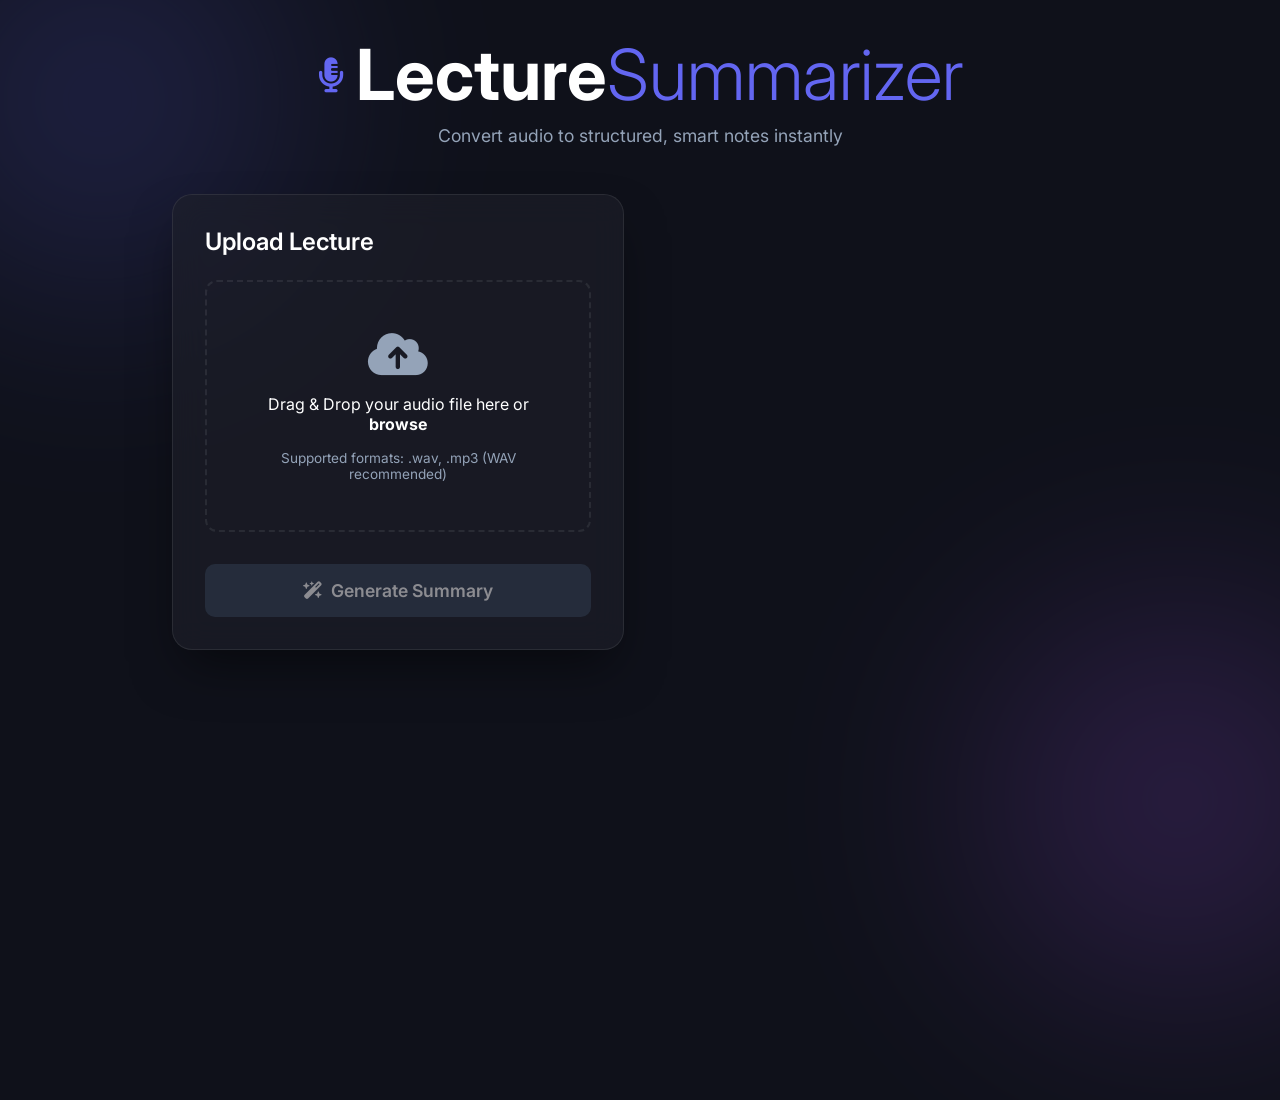
<file: frontend/index.html>
<!DOCTYPE html>
<html lang="en">
<head>
    <meta charset="UTF-8">
    <meta name="viewport" content="width=device-width, initial-scale=1.0">
    <title>AI Lecture Summarizer</title>
    <!-- Modern Font: Inter -->
    <link href="https://fonts.googleapis.com/css2?family=Inter:wght@300;400;500;600;700&display=swap" rel="stylesheet">
    <!-- FontAwesome for icons -->
    <link rel="stylesheet" href="https://cdnjs.cloudflare.com/ajax/libs/font-awesome/6.4.0/css/all.min.css">
    <link rel="stylesheet" href="style.css">
</head>
<body>
    <div class="blob-bg"></div>
    <div class="blob-bg blob-2"></div>
    
    <div class="container">
        <header>
            <div class="logo">
                <i class="fa-solid fa-microphone-lines"></i>
                <h1>Lecture<span>Summarizer</span></h1>
            </div>
            <p class="subtitle">Convert audio to structured, smart notes instantly</p>
        </header>

        <main>
            <section class="upload-section glass-panel">
                <h2>Upload Lecture</h2>
                <div class="drop-zone" id="dropZone">
                    <i class="fa-solid fa-cloud-arrow-up"></i>
                    <p>Drag & Drop your audio file here or <strong>browse</strong></p>
                    <span class="file-info">Supported formats: .wav, .mp3 (WAV recommended)</span>
                    <input type="file" id="fileInput" accept=".wav,.mp3" hidden>
                </div>
                
                <div class="selected-file" id="selectedFile" style="display: none;">
                    <i class="fa-solid fa-file-audio"></i>
                    <span id="fileName">lecture.wav</span>
                    <button class="remove-btn" id="removeFile" aria-label="Remove file"><i class="fa-solid fa-xmark"></i></button>
                </div>

                <button class="primary-btn" id="summarizeBtn" disabled>
                    <i class="fa-solid fa-wand-magic-sparkles"></i> Generate Summary
                </button>

                <div class="loading-state" id="loadingState" style="display: none;">
                    <div class="spinner"></div>
                    <p id="loadingStatus">Uploading audio...</p>
                    <div class="progress-bar"><div class="progress" id="progressBar"></div></div>
                </div>
            </section>

            <section class="results-section glass-panel" id="resultsSection" style="display: none;">
                <div class="tabs">
                    <button class="tab-btn active" data-target="keyPointsTab">Key Points</button>
                    <button class="tab-btn" data-target="summaryTab">Full Summary</button>
                    <button class="tab-btn" data-target="transcriptTab">Transcript</button>
                </div>

                <div class="tab-content active" id="keyPointsTab">
                    <h3>Important Highlights</h3>
                    <ul class="key-points-list" id="keyPointsList">
                        <!-- Key points populate here -->
                    </ul>
                </div>

                <div class="tab-content" id="summaryTab">
                    <h3>Lecture Summary</h3>
                    <p class="summary-text" id="summaryText"></p>
                </div>

                <div class="tab-content" id="transcriptTab">
                    <h3>Raw Transcript</h3>
                    <div class="transcript-box" id="transcriptText"></div>
                </div>
            </section>
        </main>
    </div>

    <script src="app.js"></script>
</body>
</html>
</file>
<file: frontend/style.css>
:root {
    --bg-dark: #0f111a;
    --text-primary: #ffffff;
    --text-secondary: #94a3b8;
    --accent: #6366f1;
    --accent-glow: rgba(99, 102, 241, 0.5);
    --accent-secondary: #a855f7;
    --glass-bg: rgba(30, 33, 43, 0.6);
    --glass-border: rgba(255, 255, 255, 0.08);
}

* {
    margin: 0;
    padding: 0;
    box-sizing: border-box;
    font-family: 'Inter', sans-serif;
}

body {
    background-color: var(--bg-dark);
    color: var(--text-primary);
    min-height: 100vh;
    display: flex;
    justify-content: center;
    overflow-x: hidden;
    position: relative;
}

/* Background effects */
.blob-bg {
    position: absolute;
    width: 600px;
    height: 600px;
    background: radial-gradient(circle, var(--accent) 0%, rgba(0,0,0,0) 70%);
    border-radius: 50%;
    filter: blur(100px);
    z-index: -1;
    top: -200px;
    left: -200px;
    opacity: 0.25;
    animation: float 20s infinite alternate ease-in-out;
}

.blob-2 {
    background: radial-gradient(circle, var(--accent-secondary) 0%, rgba(0,0,0,0) 70%);
    bottom: -200px;
    right: -200px;
    top: auto;
    left: auto;
    animation-delay: -10s;
}

@keyframes float {
    0% { transform: translate(0, 0); }
    100% { transform: translate(80px, 80px); }
}

.container {
    width: 100%;
    max-width: 1000px;
    padding: 2rem;
    display: flex;
    flex-direction: column;
    gap: 2rem;
    z-index: 1;
}

header {
    text-align: center;
    margin-bottom: 1rem;
}

.logo {
    display: flex;
    align-items: center;
    justify-content: center;
    gap: 0.75rem;
    font-size: 2.2rem;
    margin-bottom: 0.5rem;
}

.logo i {
    color: var(--accent);
}

.logo span {
    color: var(--accent);
    font-weight: 300;
}

.subtitle {
    color: var(--text-secondary);
    font-size: 1.1rem;
}

main {
    display: grid;
    grid-template-columns: 1fr;
    gap: 2rem;
}

@media (min-width: 768px) {
    main {
        grid-template-columns: 1fr 1fr;
    }
}

.glass-panel {
    background: var(--glass-bg);
    backdrop-filter: blur(16px);
    -webkit-backdrop-filter: blur(16px);
    border: 1px solid var(--glass-border);
    border-radius: 20px;
    padding: 2rem;
    box-shadow: 0 25px 50px -12px rgba(0, 0, 0, 0.5);
    height: fit-content;
}

/* Upload Section */
.upload-section h2 {
    margin-bottom: 1.5rem;
    font-weight: 600;
    font-size: 1.5rem;
}

.drop-zone {
    border: 2px dashed var(--glass-border);
    border-radius: 12px;
    padding: 3rem 2rem;
    text-align: center;
    cursor: pointer;
    transition: all 0.3s ease;
    display: flex;
    flex-direction: column;
    align-items: center;
    gap: 1rem;
}

.drop-zone:hover, .drop-zone.dragover {
    border-color: var(--accent);
    background: rgba(99, 102, 241, 0.05);
}

.drop-zone i {
    font-size: 3rem;
    color: var(--text-secondary);
    transition: color 0.3s;
}

.drop-zone:hover i {
    color: var(--accent);
}

.file-info {
    font-size: 0.85rem;
    color: var(--text-secondary);
}

.selected-file {
    margin-top: 1.5rem;
    display: flex;
    align-items: center;
    background: rgba(255, 255, 255, 0.05);
    padding: 1rem;
    border-radius: 8px;
    border: 1px solid var(--glass-border);
}

.selected-file i {
    color: var(--accent);
    margin-right: 1rem;
    font-size: 1.2rem;
}

.selected-file span {
    flex: 1;
    white-space: nowrap;
    overflow: hidden;
    text-overflow: ellipsis;
    color: var(--text-primary);
}

.remove-btn {
    background: none;
    border: none;
    color: var(--text-secondary);
    cursor: pointer;
    padding: 0.5rem;
    transition: color 0.2s;
}

.remove-btn:hover {
    color: #ef4444;
}

.primary-btn {
    width: 100%;
    margin-top: 2rem;
    padding: 1rem;
    background: linear-gradient(135deg, var(--accent), var(--accent-secondary));
    border: none;
    border-radius: 10px;
    color: white;
    font-size: 1.1rem;
    font-weight: 600;
    cursor: pointer;
    transition: transform 0.2s, box-shadow 0.2s, opacity 0.2s;
    display: flex;
    justify-content: center;
    align-items: center;
    gap: 0.5rem;
}

.primary-btn:hover:not(:disabled) {
    transform: translateY(-2px);
    box-shadow: 0 10px 20px -10px var(--accent-glow);
}

.primary-btn:disabled {
    opacity: 0.5;
    cursor: not-allowed;
    background: #334155;
    background-image: none;
}

/* Loading State */
.loading-state {
    margin-top: 2rem;
    text-align: center;
}

.spinner {
    width: 40px;
    height: 40px;
    border: 3px solid rgba(255,255,255,0.1);
    border-radius: 50%;
    border-top-color: var(--accent);
    animation: spin 1s ease-in-out infinite;
    margin: 0 auto 1rem;
}

@keyframes spin {
    to { transform: rotate(360deg); }
}

.progress-bar {
    width: 100%;
    height: 6px;
    background: rgba(255,255,255,0.1);
    border-radius: 3px;
    margin-top: 1rem;
    overflow: hidden;
}

.progress {
    width: 0%;
    height: 100%;
    background: linear-gradient(90deg, var(--accent), var(--accent-secondary));
    border-radius: 3px;
    transition: width 0.3s ease;
}

/* Results Section */
.results-section {
    display: flex;
    flex-direction: column;
}

.tabs {
    display: flex;
    gap: 0.5rem;
    border-bottom: 1px solid var(--glass-border);
    margin-bottom: 1.5rem;
}

.tab-btn {
    background: none;
    border: none;
    color: var(--text-secondary);
    padding: 0.75rem 1rem;
    cursor: pointer;
    font-size: 1rem;
    font-weight: 500;
    border-bottom: 2px solid transparent;
    transition: all 0.2s;
}

.tab-btn:hover {
    color: var(--text-primary);
}

.tab-btn.active {
    color: var(--accent);
    border-bottom-color: var(--accent);
}

.tab-content {
    display: none;
    animation: fadeIn 0.4s ease-out;
    flex: 1;
}

.tab-content.active {
    display: block;
}

@keyframes fadeIn {
    from { opacity: 0; transform: translateY(10px); }
    to { opacity: 1; transform: translateY(0); }
}

.tab-content h3 {
    margin-bottom: 1rem;
    font-weight: 600;
    color: var(--accent);
}

.key-points-list {
    list-style-type: none;
    display: flex;
    flex-direction: column;
    gap: 1rem;
}

.key-points-list li {
    background: rgba(255, 255, 255, 0.03);
    padding: 1.2rem;
    border-radius: 10px;
    border-left: 3px solid var(--accent);
    line-height: 1.6;
    color: var(--text-primary);
}

.summary-text {
    line-height: 1.8;
    color: var(--text-primary);
    font-size: 1.05rem;
    background: rgba(0, 0, 0, 0.15);
    padding: 1.2rem;
    border-radius: 10px;
}

.transcript-box {
    background: rgba(0, 0, 0, 0.2);
    padding: 1.5rem;
    border-radius: 10px;
    font-family: inherit;
    line-height: 1.8;
    color: var(--text-secondary);
    max-height: 350px;
    overflow-y: auto;
    font-size: 0.95rem;
    white-space: pre-wrap;
}

.transcript-box::-webkit-scrollbar {
    width: 6px;
}

.transcript-box::-webkit-scrollbar-track {
    background: rgba(255, 255, 255, 0.05);
}

.transcript-box::-webkit-scrollbar-thumb {
    background: var(--glass-border);
    border-radius: 3px;
}
</file>
